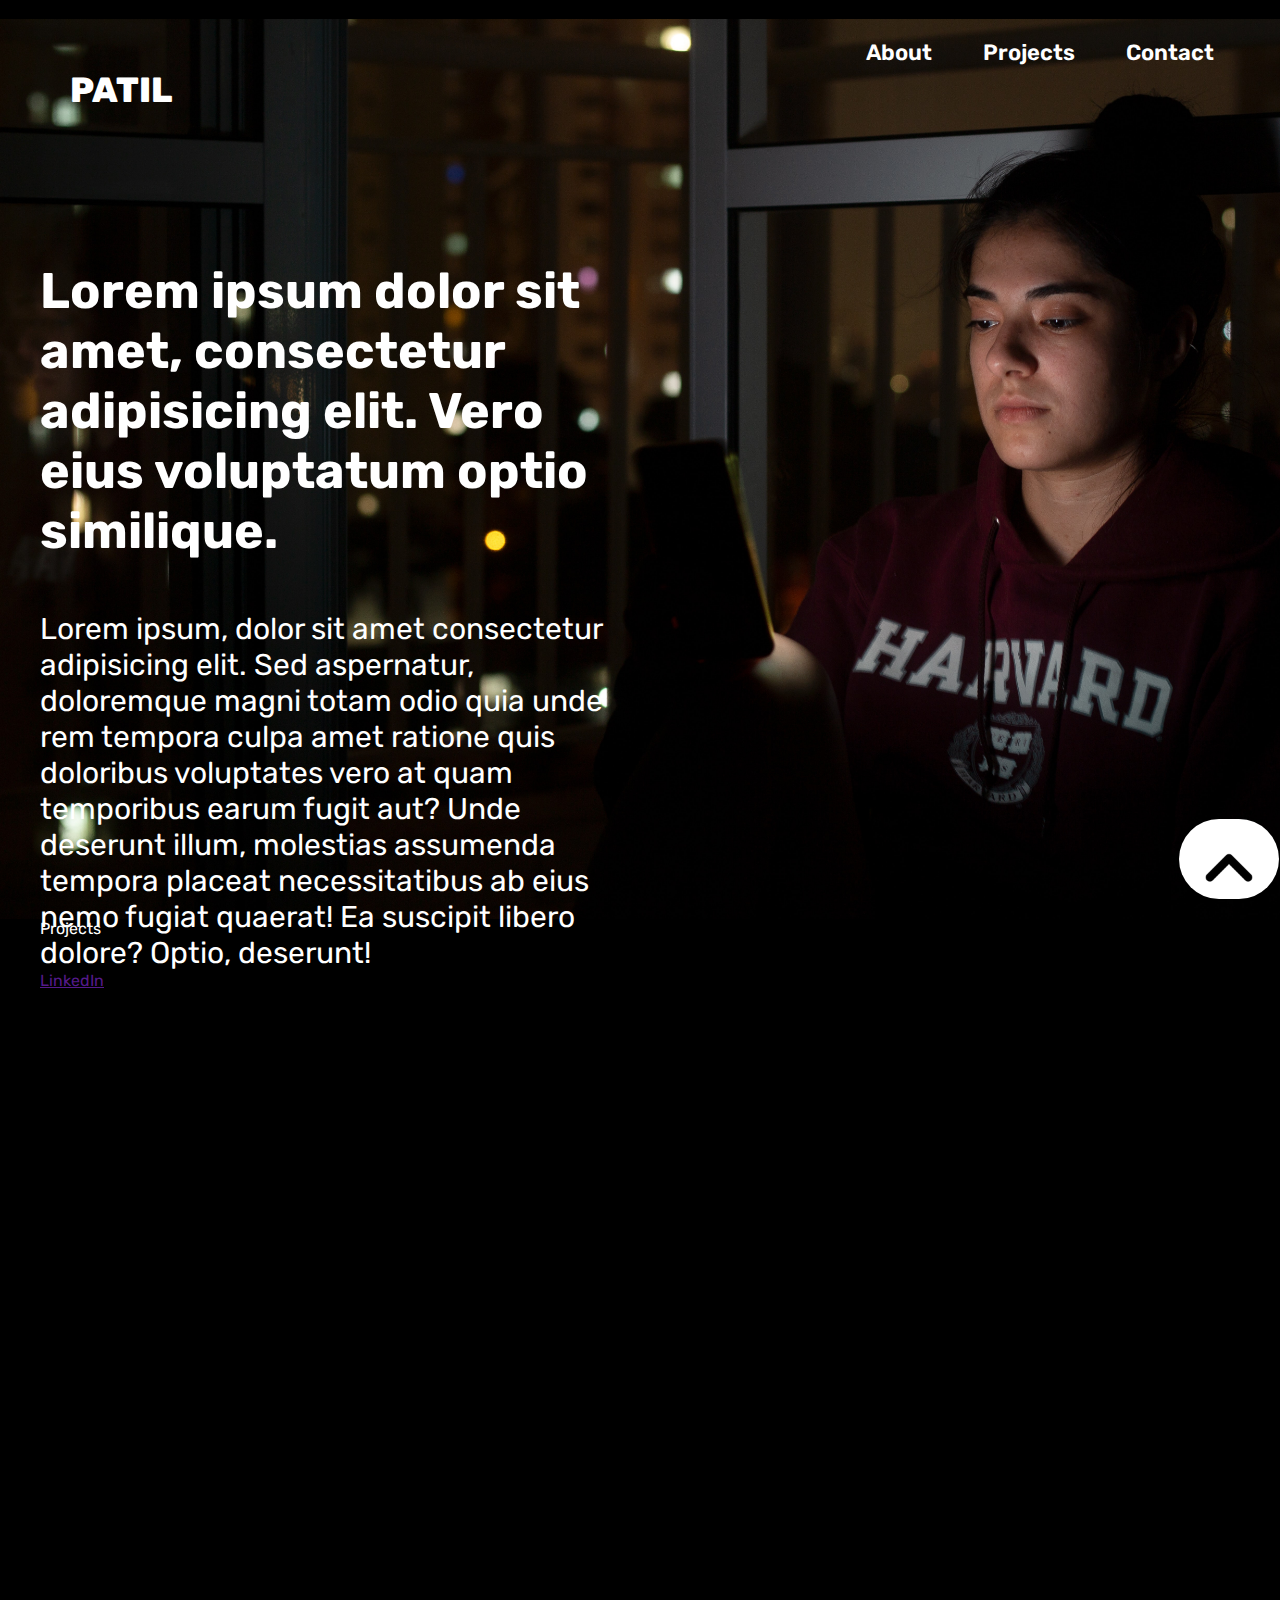
<file: Day-10/index.html>
<!DOCTYPE html>
<html lang="en">
  <head>
    <meta charset="UTF-8" />
    <meta http-equiv="X-UA-Compatible" content="IE=edge" />
    <meta name="viewport" content="width=device-width, initial-scale=1.0" />
    <link rel="stylesheet" href="./style.css" />

    <link rel="preconnect" href="https://fonts.googleapis.com" />
    <link rel="preconnect" href="https://fonts.gstatic.com" crossorigin />
    <link
      href="https://fonts.googleapis.com/css2?family=Rubik:wght@400;600;700&display=swap"
      rel="stylesheet"
    />

    <title>Project</title>
  </head>
  <body>
    <a href="" id="r" ><img src="./top2.ong.png"  id="g2"></a><br>
    <header class="section-1">
      <nav class="nav-div common-w-m">
        <div class="logo">PATIL</div>
        <div class="a-div">
          <a href="" class="a-tag">About</a>
          <a href="" class="a-tag">Projects</a>
          <a href="" class="a-tag">Contact</a>
        </div>
      </nav>

      <div class="common-w-m">
        <div class="h-p-a-div">
            <h1>
                Lorem ipsum dolor sit amet, consectetur adipisicing elit. Vero eius
                voluptatum optio similique.
              </h1>
              <p>
                Lorem ipsum, dolor sit amet consectetur adipisicing elit. Sed
                aspernatur, doloremque magni totam odio quia unde rem tempora culpa
                amet ratione quis doloribus voluptates vero at quam temporibus earum
                fugit aut? Unde deserunt illum, molestias assumenda tempora placeat
                necessitatibus ab eius nemo fugiat quaerat! Ea suscipit libero dolore?
                Optio, deserunt!
              </p>
              <a href="">LinkedIn</a>
        </div>
      </div>
    </header>
    <section class="section-2 common-w-m">Projects</section>
    <section class="section-3 common-w-m">Contact</section>
  </body>
</html>
</file>
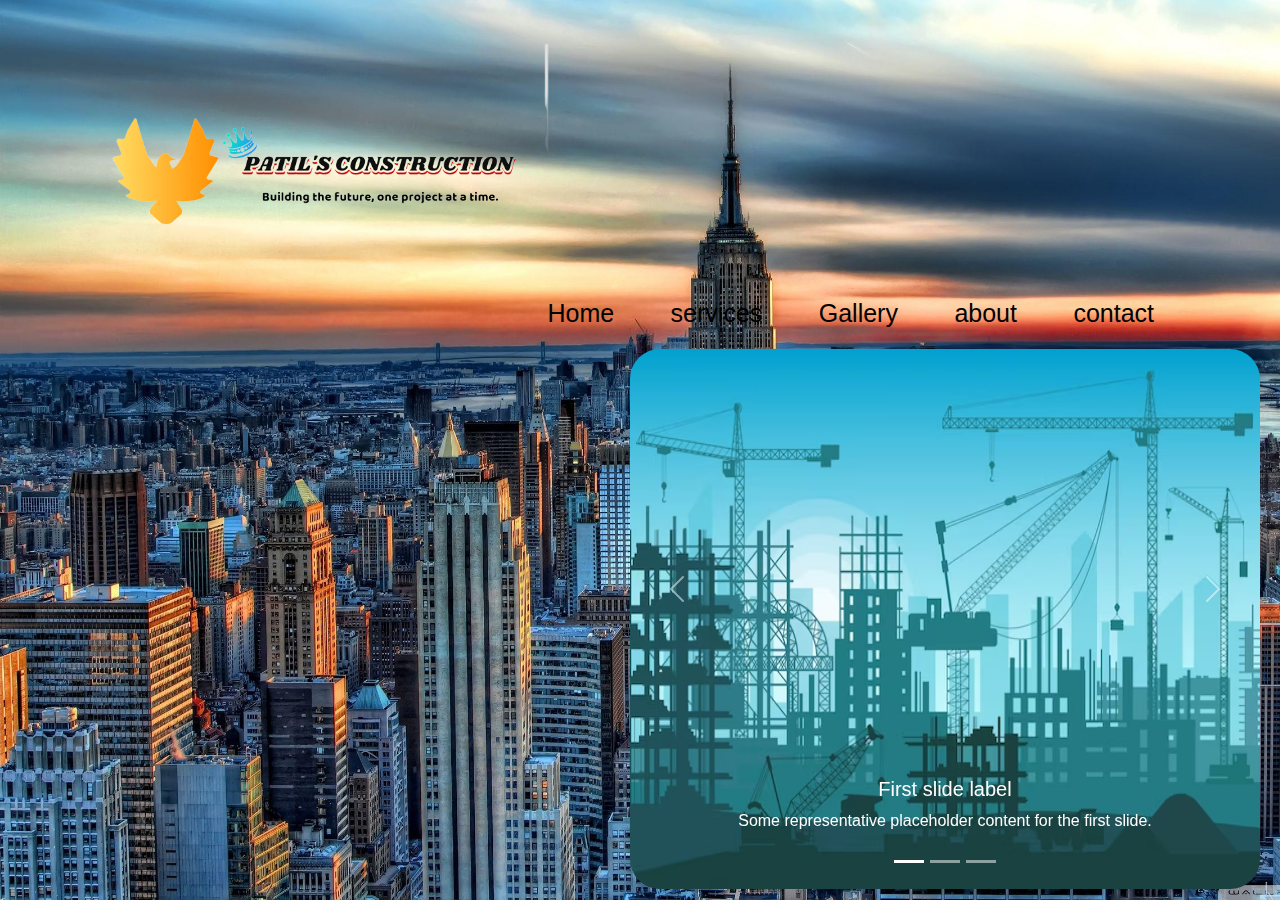
<file: homepage/index.html>
<!DOCTYPE html>
<html lang="en">
<head>

    <meta charset="UTF-8">
    <meta name="viewport" content="width=device-width, initial-scale=1.0">

    <link rel="stylesheet" href="https://cdn.jsdelivr.net/npm/bootstrap@5.3.1/dist/css/bootstrap.min.css">
    <link rel="stylesheet" href="./style.css">
    <title>PATIL'S</title>
    
</head>
<body>
   
    <header>

        <div class="main">
            <div class="logo">
                <img src="./g-3.png" alt="">
            </div>
            <ul>
                <li class="active"><a href="#">Home</a></li>
                <li><a href="index1.html">services</a></li>
                <li><a href="#">Gallery</a></li>
                <li><a href="#">about</a></li>
                <li><a href="#">contact</a></li>

            </ul>
        </div>

        <div id="carouselExampleCaptions" class="carousel slide caurousell">
            <div class="carousel-indicators">
              <button type="button" data-bs-target="#carouselExampleCaptions" data-bs-slide-to="0" class="active" aria-current="true" aria-label="Slide 1"></button>
              <button type="button" data-bs-target="#carouselExampleCaptions" data-bs-slide-to="1" aria-label="Slide 2"></button>
              <button type="button" data-bs-target="#carouselExampleCaptions" data-bs-slide-to="2" aria-label="Slide 3"></button>
            </div>
            <div class="carousel-inner">
              <div class="carousel-item active">
                <img src="./construction.png" class="d-block w-100 myimg" alt="...">
                <div class="carousel-caption d-none d-md-block">
                  <h5>First slide label</h5>
                  <p>Some representative placeholder content for the first slide.</p>
                </div>
              </div>
              <div class="carousel-item">
                <img src="./i-4.png" class="d-block w-100 myimg" alt="...">
                <div class="carousel-caption d-none d-md-block">
                  <h5>Second slide label</h5>
                  <p>Some representative placeholder content for the second slide.</p>
                </div>
              </div>
              <div class="carousel-item">
                <img src="./i-1.png" class="d-block w-100 myimg" alt="...">
                <div class="carousel-caption d-none d-md-block">
                  <h5>Third slide label</h5>
                  <p>Some representative placeholder content for the third slide.</p>
                </div>

              </div>
            </div>
            <button class="carousel-control-prev" type="button" data-bs-target="#carouselExampleCaptions" data-bs-slide="prev">
              <span class="carousel-control-prev-icon" aria-hidden="true"></span>
              <span class="visually-hidden">Previous</span>
            </button>
            <button class="carousel-control-next" type="button" data-bs-target="#carouselExampleCaptions" data-bs-slide="next">
              <span class="carousel-control-next-icon" aria-hidden="true"></span>
              <span class="visually-hidden">Next</span>
            </button>
          </div>
    

     </header>
       
    
     
      <script src="https://cdn.jsdelivr.net/npm/bootstrap@5.3.1/dist/js/bootstrap.min.js" integrity="sha384-Rx+T1VzGupg4BHQYs2gCW9It+akI2MM/mndMCy36UVfodzcJcF0GGLxZIzObiEfa" crossorigin="anonymous"></script>
</body>
</html>
</file>
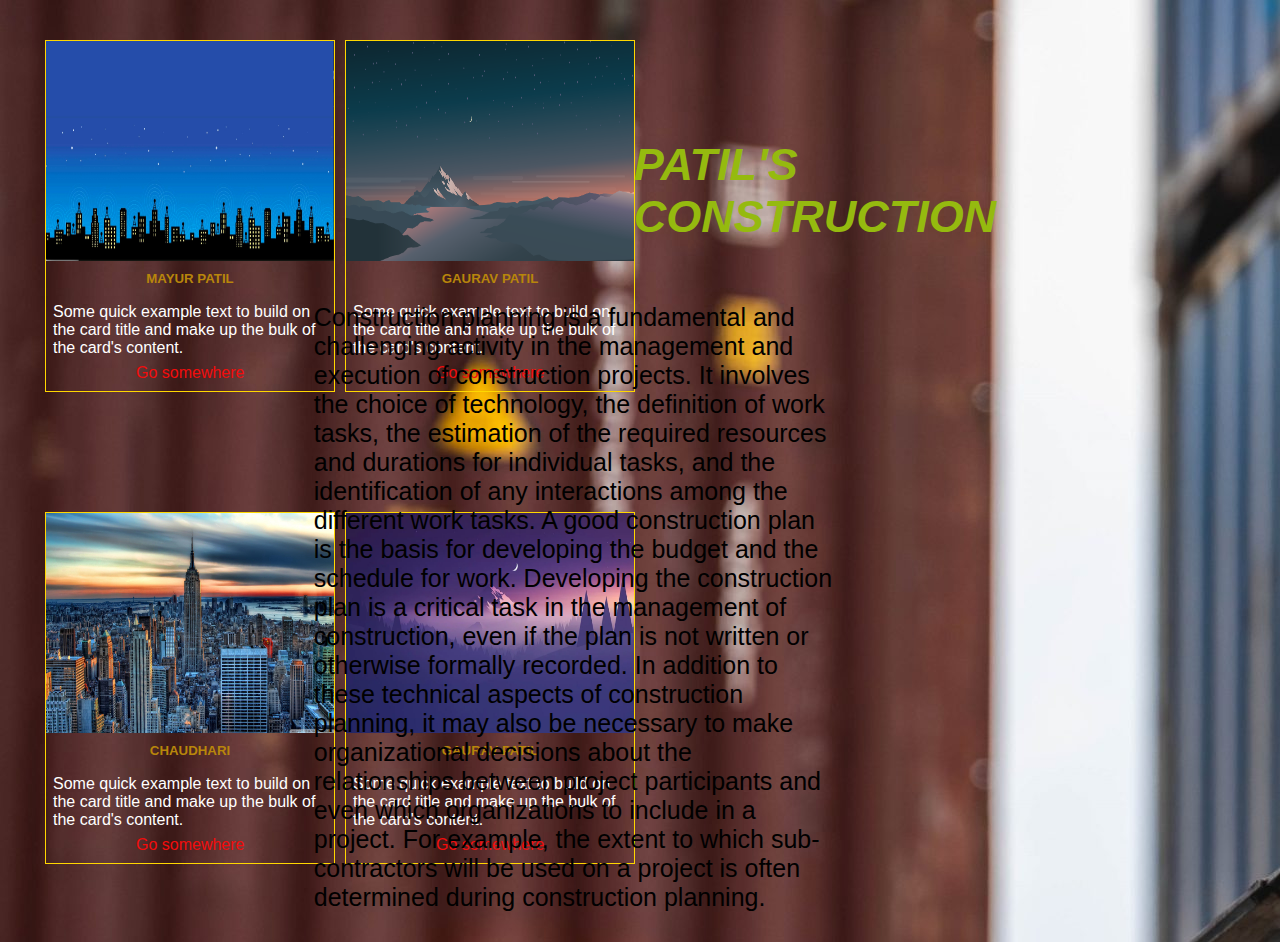
<file: homepage/index1.html>
<html class="h-1">
<link rel="stylesheet" href="style.css">
<body>
  

<div class="d-2">
<div class="card" style="width: 18rem;">
  <img src="./g-1.png" class="card-img-top" alt="...">
  <div class="card-body">
    <h5 class="card-title">MAYUR PATIL</h5>
    <p class="card-text">Some quick example text to build on the card title and make up the bulk of the card's content.</p>
    <a href="#" class="btn">Go somewhere</a>
  </div>
</div>

<link rel="stylesheet" href="style.css">
<div class="card" style="width: 18rem;">
  <img src="./bacground.png" class="card-img-top" alt="...">
  <div class="card-body">
    <h5 class="card-title">GAURAV PATIL</h5>
    <p class="card-text">Some quick example text to build on the card title and make up the bulk of the card's content.</p>
    <a href="#" class="btn">Go somewhere</a>
  </div>
</div>


<link rel="stylesheet" href="./style1.css">
<div class="card" style="width: 18rem;">
  <img src="./pic-3.png" class="card-img-top" alt="...">
  <div class="card-body">
    <h5 class="card-title">CHAUDHARI</h5>
    <p class="card-text">Some quick example text to build on the card title and make up the bulk of the card's content.</p>
    <a href="#" class="btn">Go somewhere</a>
  </div>
</div>

  
<link rel="stylesheet" href="style.css">
<div class="card" style="width: 18rem;">
  <img src="./baground-1.png" class="card-img-top" alt="...">
  <div class="card-body">
    <h5 class="card-title">GAURAV PATIL</h5>
    <p class="card-text">Some quick example text to build on the card title and make up the bulk of the card's content.</p>
    <a href="#" class="btn">Go somewhere</a>
  </div>
</div>


  

  <div class="title">
    <h1>PATIL'S CONSTRUCTION</h1>
    <p class="p-1">Construction planning is a fundamental and challenging activity in the management and execution of construction projects. It involves the choice of technology, the definition of work tasks, the estimation of the required resources and durations for individual tasks, and the identification of any interactions among the different work tasks. A good construction plan is the basis for developing the budget and the schedule for work. Developing the construction plan is a critical task in the management of construction, even if the plan is not written or otherwise formally recorded. In addition to these technical aspects of construction planning, it may also be necessary to make organizational decisions about the relationships between project participants and even which organizations to include in a project. For example, the extent to which sub-contractors will be used on a project is often determined during construction planning.</p>
</div>
</body>

</html>
</file>
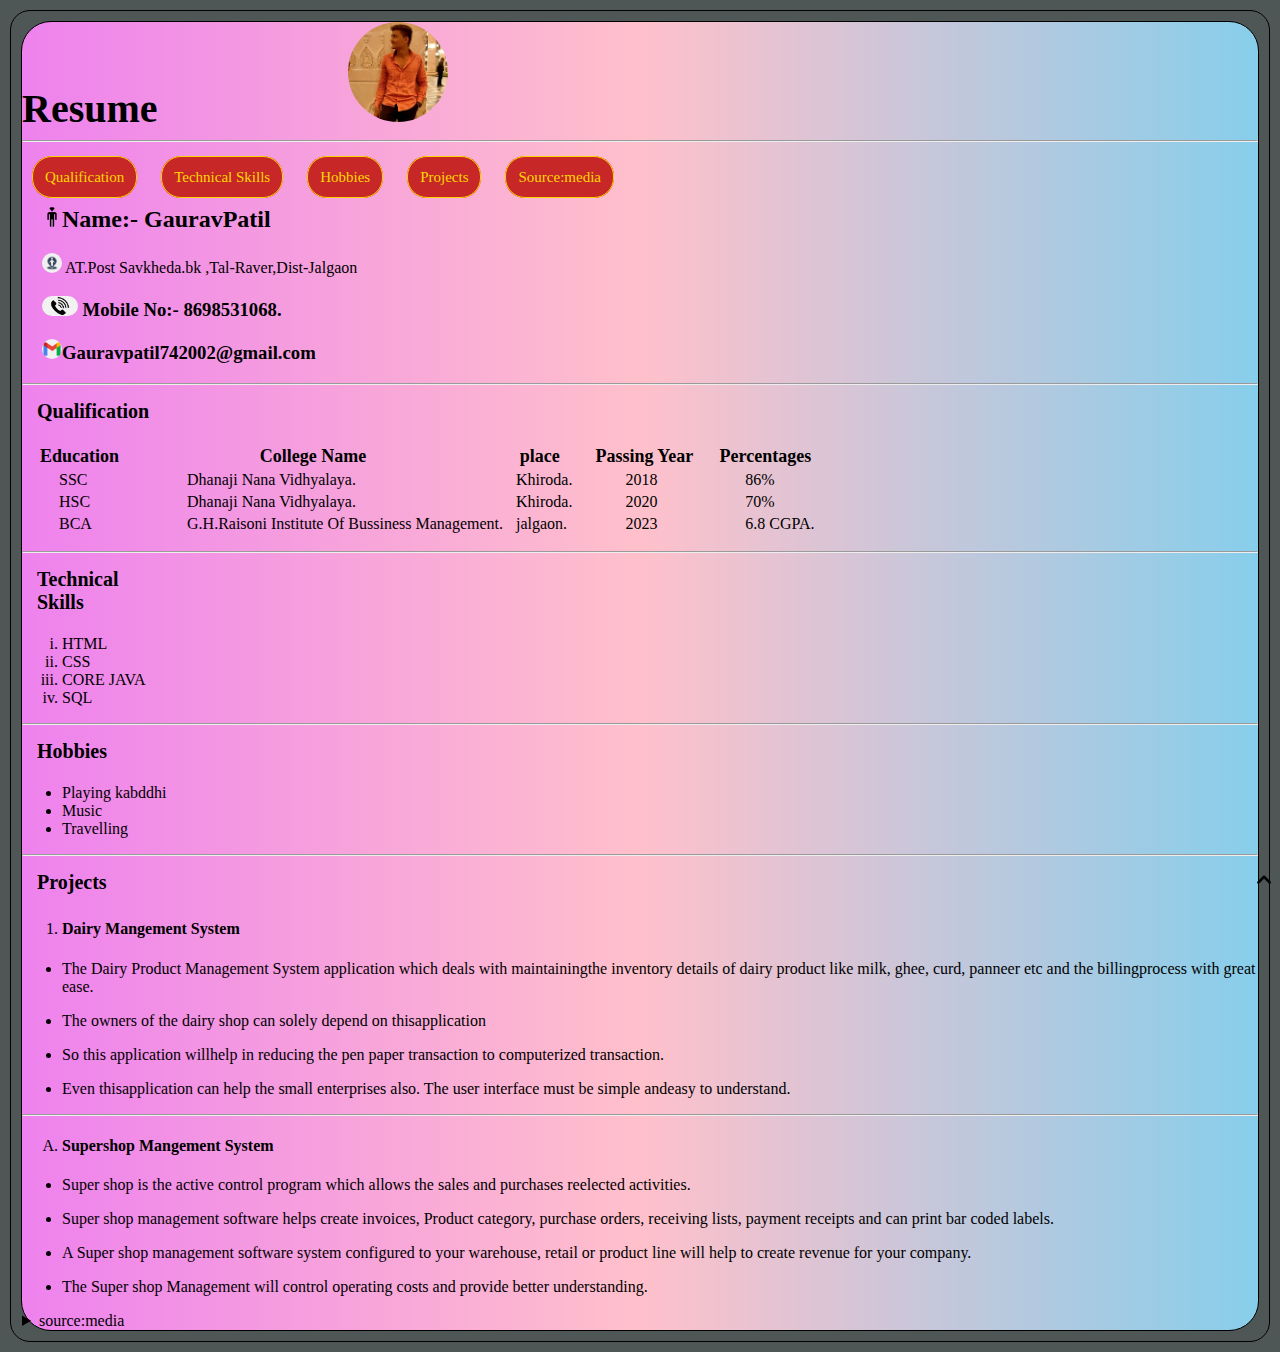
<file: resume/resume.html>
<!DOCTYPE html>
<html lang="en">
<head>
   

    
     
    <title>GauravPatil</title>
    <link rel="shortcut icon" href="panda.jpg" type="image/x-icon">
    <link rel="stylesheet" href="resume.css">
</head>
<body>
 
  <div class="d-1">
     <strong><label class="a">Resume</label><img src="gaurav4.jpg" id="g1"><hr></strong>
     
     <a href="" id="r" ><img src="./top2.ong.png"  id="g2"></a><br>
     <a href="#1"class=m >Qualification</a>
     <a href="#2" class="m">Technical Skills</a>
     <a href="#3" class="m">Hobbies</a>
     <a href="#4"class="m">Projects</a>
     <a href="#5"class="m">Source:media</a>
     
           <label><h2><img src="self2.png" height="20px">Name:- GauravPatil</h2></label>
           <label> <p><img src="./g7.jpg" height="20px"> AT.Post Savkheda.bk ,Tal-Raver,Dist-Jalgaon</p></label>
           <label> <h3><img src="/resume/call1.png" height="20px"> Mobile No:- 8698531068.</h3></label>
           <label><h3><img src="./gmail.png" height="20px">Gauravpatil742002@gmail.com</h3></label>
           <hr>
           
           
           <h3 class="g" id="1">Qualification</h3>
           <table>
            <tr > 
                <th class="th-1">Education </th>
                <th class="th-1">College Name </th>
                <th class="th-1">place </th>
                <th class="th-2">Passing Year </th>
                <th class="th-1">Percentages </th>
            </tr>
            <tr>
              
              <td class="td-1">SSC</td>
                <td class="td-2">Dhanaji Nana Vidhyalaya.  </td>
                <td class="td-3">Khiroda.  </td>
                <td class="td-5">2018  </td>
                <td class="td-4">86% </td>
             
            </tr>
            <tr>
                <td class="td-1">HSC</td>
                <td class="td-2">Dhanaji Nana Vidhyalaya.   </td>
                <td class="td-3">Khiroda.  </td>
                <td class="td-5">2020 </td>
                <td class="td-4">70% </td>
            </tr>
            <tr>
                <td class="td-1">BCA</td>
                <td class="td-2">G.H.Raisoni Institute Of Bussiness Management.  </td>
                <td class="td-3">jalgaon.  </td>
                <td class="td-5"> 2023  </td>
                <td class="td-4">6.8 CGPA. </td>
            </tr>
        </table>
        <hr>

      <h3 class="g"id=2>Technical Skills</h3>
      <ol type="i">
      <li>HTML</li>
      <li>CSS</li>
      <li>CORE JAVA</li>
      <li>SQL</li>
      </ol>
      <hr>
      <h3 class="g" id="3">Hobbies</h3>
      <ul>
        <li> Playing kabddhi</li>
        <li>Music</li>
        <li>Travelling</li>

      </ul>
      <hr>

      <h3 class="g" id="4">Projects</h3>
      <ol type="1">
        <li><h4>Dairy Mangement System</h4></li>
      </ol>
      <ul>
        <p><li>The Dairy Product Management System application which deals with maintainingthe inventory details of dairy product like milk, ghee, curd, panneer etc and the billingprocess   with   great   ease.</li></p>
        <p><li>   The   owners   of   the   dairy   shop   can   solely   depend   on   thisapplication</li></p>
        <p><li>So this application willhelp   in   reducing   the   pen   paper   transaction   to   computerized   transaction.</li></p>
        <P><li>   Even   thisapplication can help the small enterprises also. The user interface must be simple andeasy to understand. </li></P>
      </ul>
      <hr>
      <ol type="A">
        <li><h4> Supershop Mangement System</h4></li>
      </ol>
      <ul>
        <p><li>Super shop is the active control program which allows the sales and purchases reelected activities. </li></p>
        <p><li>Super shop management software helps create invoices, Product category, purchase orders, receiving lists, payment receipts and can print bar coded labels.</li></p>
        <p><li>A Super shop management software system configured to your warehouse, retail or product line will help to create revenue for your company. </li></p>
        <p><li>The Super shop Management will control operating costs and provide better understanding.</li></p>
      </ul>
      
     
      <details>
        <summary id="5">source:media </summary>
        <p> <img img src="Instagram.webp"height="30px" ><a href="https://www.instagram.com/royalgauravpatil0724/">instagram</a><Instagram</p>
        <p><img src="facebook.jpg" height="30px" ><a href="https://www.facebook.com/gauravpatil.gsp.3?mibextid=ZbWKwL">Facebook</a></p>
        <p><img src="youtube.jpg.png" height="30px" ><a href="https://www.youtube.com/channel/UCzS0KnorDjSWZ_I5K5q1PXA">Youtube</a></p>
        <p><img src="snapchat.jpg" height="30px" ><a href="snapcodeBitmoji.svg"> Snapchat</a></p>
        <p><img src="whatsapp.jpg" height="30px"  ><a href="https://web.whatsapp.com/">Whatsapp</a></p>
       
    </details>
  </div>
</body>
</html
</file>
<file: Day-10/style.css>
* {
    margin: 0;
    padding: 0;
    box-sizing: border-box;
}

body {
    font-family: 'Rubik', sans-serif;
    background-color: black;
    color: white;
}

.section-1 {
    /* background-color: aqua; */
    background-image: url(./profile_img.jpg);
    background-size: cover;
    height: 100vh;
}
.section-2 {
    /* background-color: pink; */
    height: 100vh;
    
}
.section-3 {
    /* background-color: rebeccapurple; */
    height: 100vh;
    
}

.nav-div {
    display: flex;
    justify-content: space-between;
    /* background-color: blueviolet; */
    padding-top: 20px;
    font-size: 22px;
    font-weight: 600;
}

h1 {
    font-size: 50px;
}

p {
    font-size: 30px;
}

.h-p-a-div {
    margin-top: 120px;
    width: 50%;
}

.a-div {
    width: 400px;
    /* background-color: orange; */
    display: flex;
    justify-content: space-around;
}

.a-tag {
    color: white;
    text-decoration: none;
}
.common-w-m {
    width: 1200px;
    margin-left: auto;
    margin-right: auto;
}
img{
    height: 100px;
    border-radius: 20px;
    text-decoration: none;
}
.h-p-a-div p{
    margin-top: 50px;
}
.logo{
    margin: 30px;
    font-weight: 800;
    font-size: 35px;
}
#r{
    height: 80px;
    border-radius: 50px;
    background-color:white;
    position: fixed;
 right: 1px;
 bottom: 1px;
 scroll-behavior: smooth;
}
</file>
<file: homepage/style.css>
*{
    margin: 0;
    padding: 0;
    font-family:sans-serif ;
}
header{
    background-image: url(./pic-3.png);
    height: 100vh;
    background-size: cover;

}
ul{
    float: right;
    list-style-type:none ;
    margin-top: 25px;
}
ul li{
    display: inline-block;
}
ul li a{
    text-decoration: none;
    color: #000;
    padding: 15px 25px;
    border: 1px solid transparent;
    transition: 0.6s ease;
    font-size: 25px;
}
ul li a:hover{
    background-color:orange;
    color: #000;
}
ul li .active a{
    float: left;
    width: 150px;
    height: auto;
}

.logo img{
    float: left;
    width: 400px;
    height: 180px;
    color: rgb(204, 65, 65);
}
.main{
    max-height: 1200px;
    margin-left: 100px;
    margin-right: 100px;
    padding-top: 20px;
}
.title{
    position: absolute;
    top: 60%;
    left: 50%;
    transform: translate(-50%,-50%);
}
.logo img{
height: 250px;
width: 450px;
}

.myimg{
    height: 60vh;
    border-radius: 30px;
}

.caurousell{
   
    margin-top: 30vh;
    margin-left: 70vh;
    width: 70vh;
}
</file>
<file: homepage/style1.css>
/*

index 1 css
*/
.card img{
    height: 220px;
    width: 288px;
   
}

    .card{
        border: 1px solid gold;
        margin: 10px;
        height: 350px;
        
    }
 .h-1{
    background-image: url(./p-5.jpg);
    height: 100vh;
    
    
 }  
 
 .card-title{
    margin: 10px;
    text-align: center;
   color: darkgoldenrod;
 }
 .card-text{
    padding: 7px;
    color: #fff;
 }
 .btn{
    color: rgb(243, 12, 12);
    text-decoration: none;
    margin-left: 90px;
 }
 .d-2{
    margin-left: 35px;
    margin-top: 30px;
    display: grid;
grid-template-columns: 200px 200px;
    gap:100px;
 }
 h1{
   font-size: 45px;
   font-family: 'Segoe UI', Tahoma, Geneva, Verdana, sans-serif;
   font-style: oblique;
   color: rgb(149, 186, 15);
   margin-bottom: 30px;
   margin-left: 350px;
}
.p-1{
   font-size: 25px;
   padding: 30px;
   border-radius: 30px;
   width: 520px;
   height:auto;
}
</file>
<file: resume/resume.css>
html{

    scroll-behavior: smooth;
    

}
body{
    margin: 10px;
    padding: 10px;
   background-color:rgb(78, 86, 86);
    border: 1px solid;
    border-radius: 20px;
}
.d-1{
    background-image: linear-gradient(to right,violet,pink, skyblue);
    border: 1px solid;
    border-radius: 30px;
}
    #r{
        
        position: fixed;
       right: 1px;
       bottom: 1px;
       
      
    }
        img{
            border-radius: 100px;
            height: 20px;
            margin-left: 20px;
           
        }
        .a{

            font-size: 40px;
            
        }
        
        .g{
           
         width: 120px;
         padding: 5px;
         margin: 10px;
         font-size: 20px;   
        }
       
        
       text{
        margin: 100px;
        padding: 80px;

        
       }
      
       #g1{
        height: 100px;
        border-radius: 60px;
        margin-left: 190px;
      
        

       }
       #g3{
        border-radius: 100px;
        height: 20px;
        margin-left: 190px;
       }
       #g2{

        height: 30px;
        
       }

.m{
    background-color:rgb(199, 39, 39);
    color: gold;
    border-radius: 20px;
    font-size: 15px;
    border:1px solid;
    text-decoration: none;
    width: 120px;
    gap: 50px;
    padding: 12px;
    margin: 10px
}
     table{
        margin: 15px;

    }
    .tr-1{
        margin: 10px;
    }
    .th-1{
        margin: 20px;
        font-size: 18px;
    }
    .td-1{
        padding-left: 20px;
    }
    .td-2{
    padding-left: 65px;    
    }
    .th-2{
        padding-right: 20px;
        padding-left: 20px;
        font-size: 18px;
    }
    .td-3{
        padding-left: 10px;
    }
    .td-5{
        padding-left: 50px;
    }
    .td-4{
        padding-left: 30px;
    }
</file>
